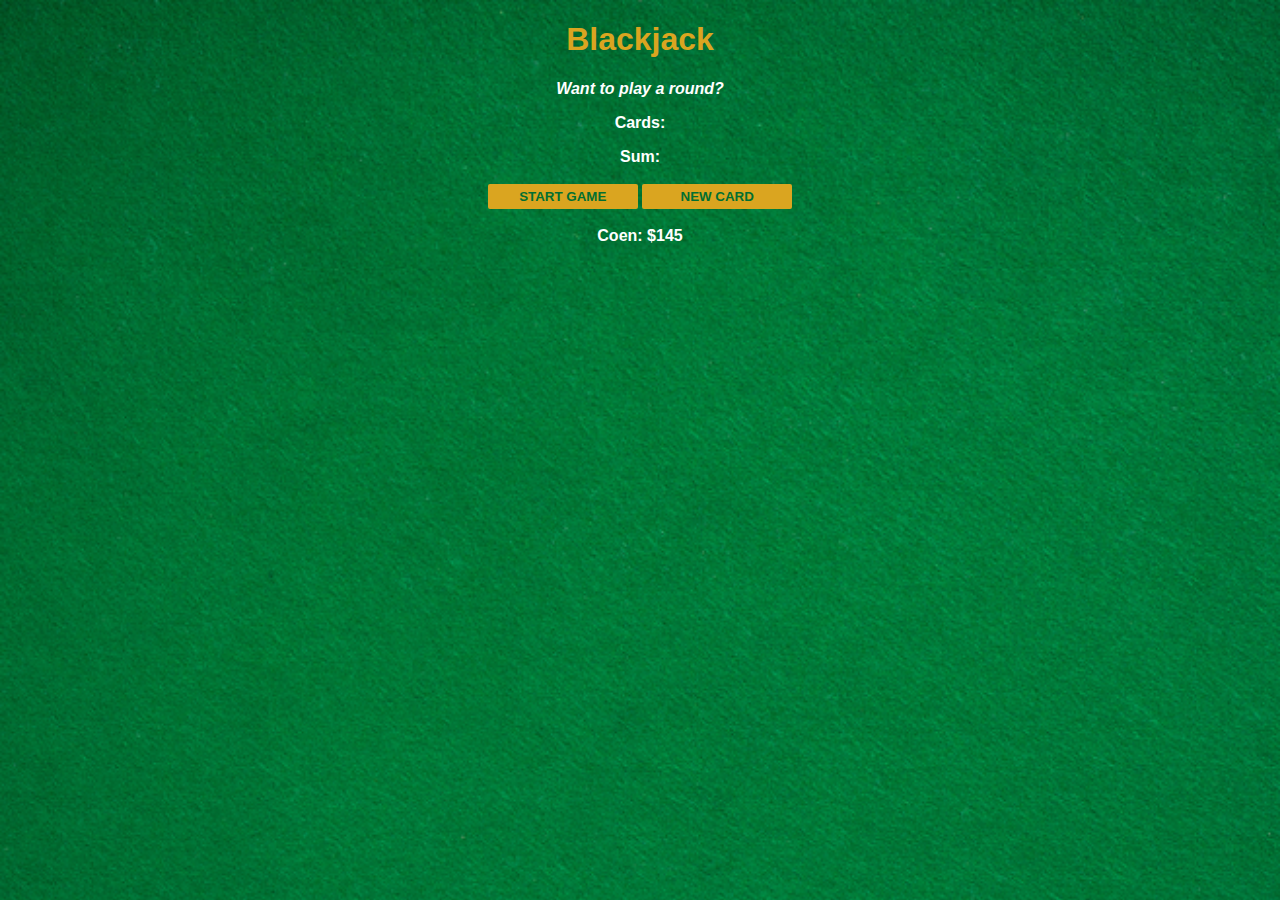
<file: 03-learn-js/4-blackjack-game/index.html>
<!DOCTYPE html>

<html>
  <head>
    <link rel="stylesheet" href="index.css">
  </head>
  <body>
    <h1>Blackjack</h1>
    <p id="message-el">Want to play a round?</p>
    <p id="cards-el">Cards:</p>
    <p id="sum-el">Sum:</p>
    <button onclick="startGame()">START GAME</button>
    <button onclick="newCard()">NEW CARD</button>
    <p id="player-el"></p>
    <script src="index.js"></script>
  </body>
</html>
</file>
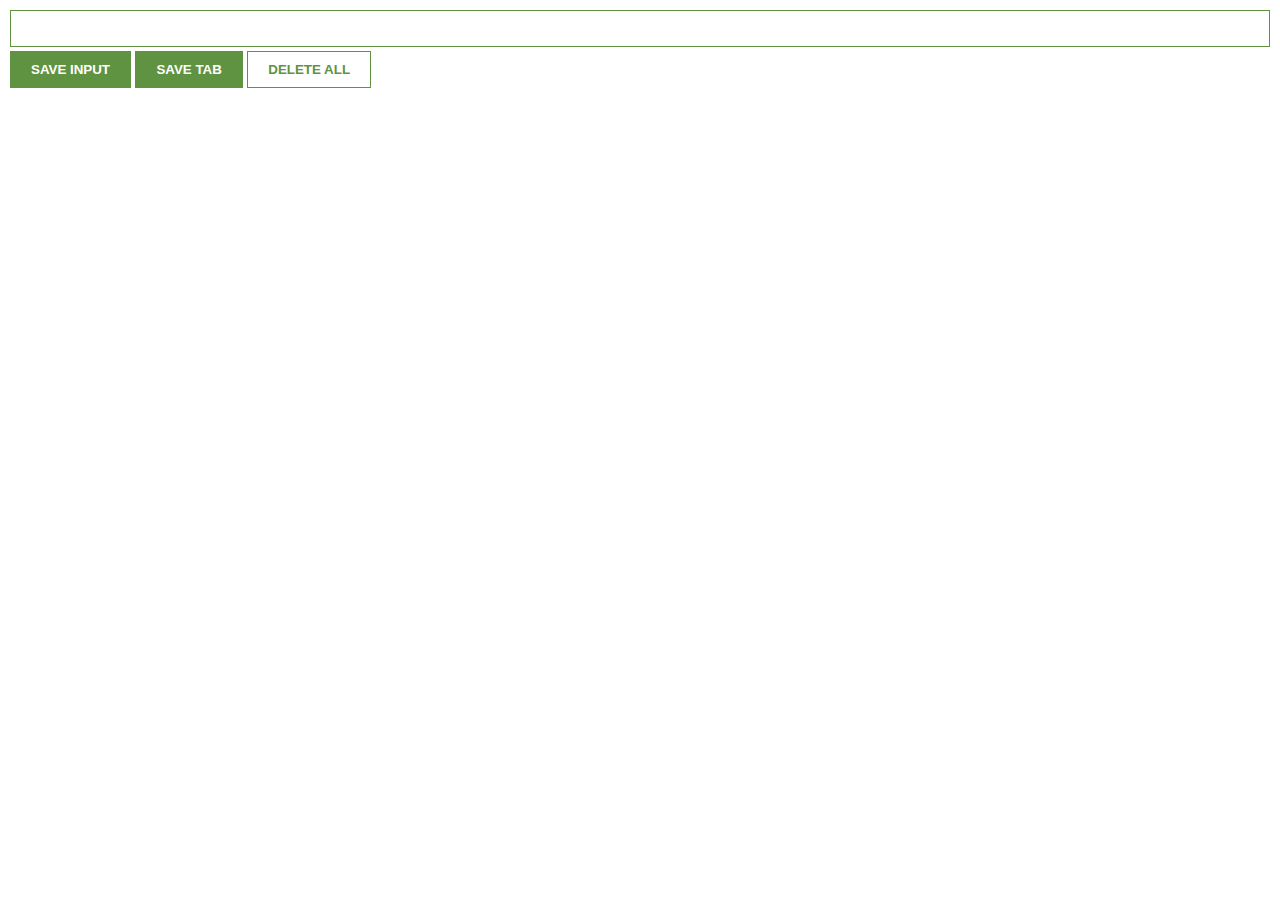
<file: 03-learn-js/6-chrome-extension/index.html>
<!DOCTYPE html>

<html>
  <head>
    <link rel="stylesheet" href="index.css">
  </head>
  <body>
    <input type="text" id="input-el">
    <button id="input-btn">SAVE INPUT</button>
    <button id="tab-btn">SAVE TAB</button>
    <button id="delete-btn">DELETE ALL</button>
    <ul id="ul-el"></ul>
    <script src="index.js"></script>
  </body>
</html>
</file>
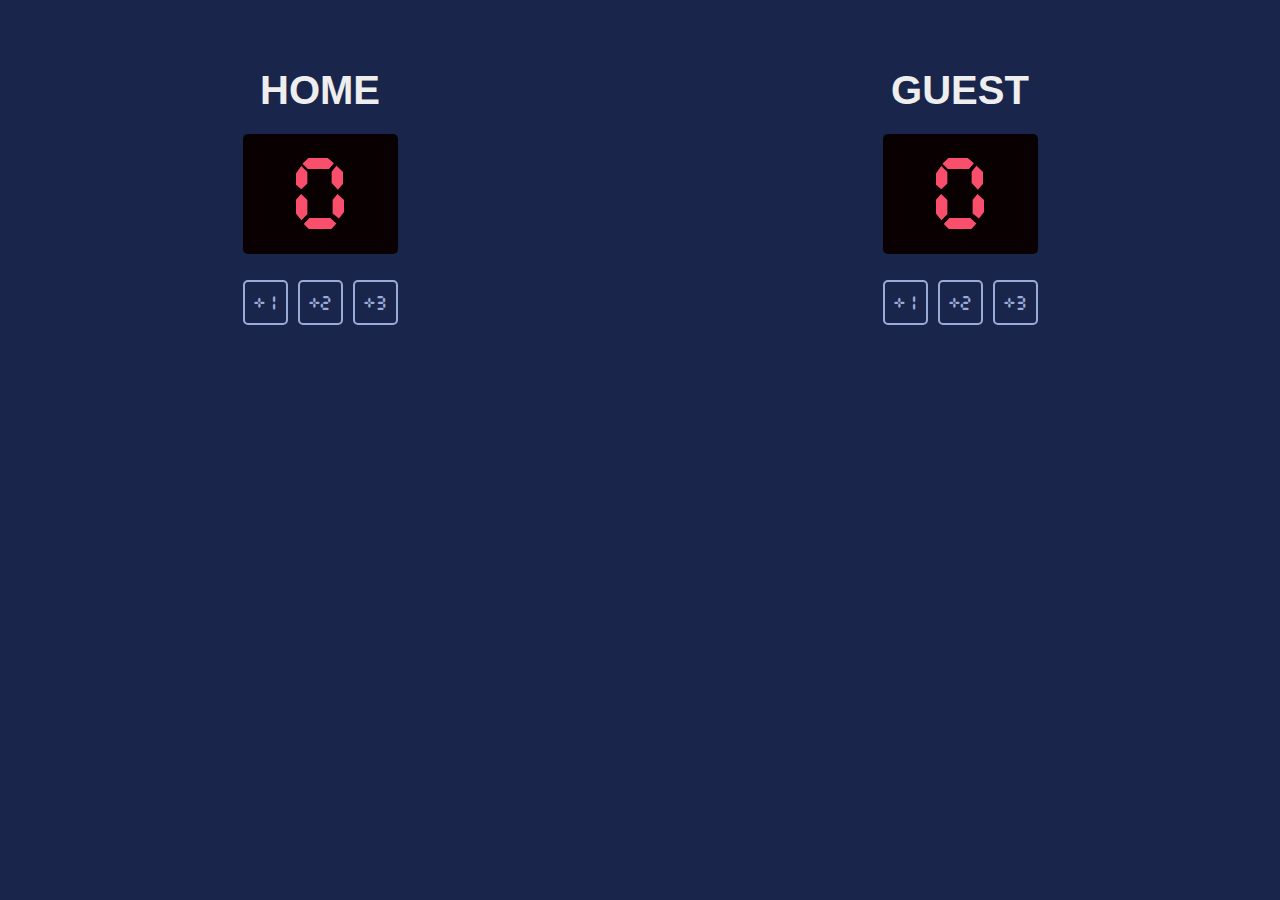
<file: 03-learn-js/2-practice-time/8-solo-project-basketball-scoreboard/index.html>
<!DOCTYPE html>

<html>
  <head>
    <link rel="stylesheet" href="index.css">
  </head>
  <body>
    <div class="container">

      <div class="team-column">
        <h3 class="team-name">HOME</h3>
        <div class="score-container"><p id="home-score" class="score">0</p></div>
        <div class="button-container">
          <button class="btn" onclick="plusOneHome()">+1</button>
          <button class="btn" onclick="plusTwoHome()">+2</button>
          <button class="btn" onclick="plusThreeHome()">+3</button>
        </div>
      </div>

      <div class="team-column">
        <h3 class="team-name">GUEST</h3>
        <div class="score-container"><p id="guest-score" class="score">0</p></div>
        <div class="button-container">
          <button class="btn" onclick="plusOneGuest()">+1</button>
          <button class="btn" onclick="plusTwoGuest()">+2</button>
          <button class="btn" onclick="plusThreeGuest()">+3</button>
        </div>
      </div>
    
    </div>

    <!-- <p id="p1">this is a test</p>
    <p id="p2">This is a test</p>
    <p id="p3">This is a test</p> -->
    <script src="index.js"></script>
  </body>
</html>
</file>
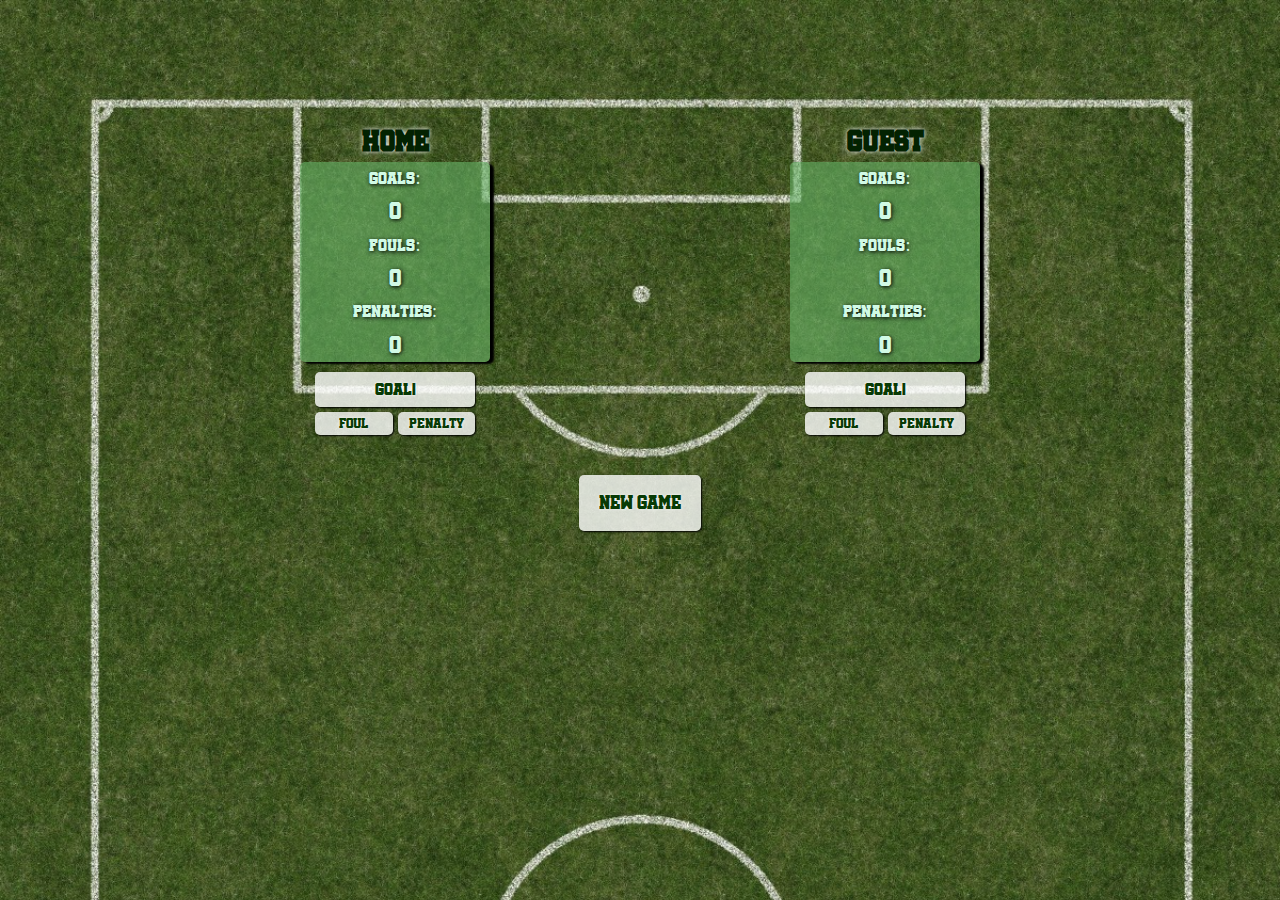
<file: 03-learn-js/2-practice-time/8-solo-project-football-scoreboard/index.html>
<!DOCTYPE html>

<html>
  <head>
    <link rel="stylesheet" href="index.css">
  </head>
  <body>
    <div class="container">

      <div class="team-column">
        <h3 class="team-name">Home</h3>
        <div class="score-container">
          <p>Goals:</p>
          <p class="score-num" id="home-goals">0</p>
          <p>Fouls:</p>
          <p class="score-num" id="home-fouls">0</p>
          <p>Penalties:</p>
          <p class="score-num" id="home-penalties">0</p>
        </div>
        <div class="button-container">
          <button class="goal-btn button" onclick="addHomeGoal()">Goal!</button>
          <div class="btn-pair">
            <button class="btn button" onclick="addHomeFoul()">Foul</button>
            <button class="btn button" onclick="addHomePenalty()">Penalty</button>            
          </div>
        </div>
      </div>

      <div class="team-column">
        <h3 class="team-name">Guest</h3>
        <div class="score-container">
          <p>Goals:</p>
          <p class="score-num" id="guest-goals">0</p>
          <p>Fouls:</p>
          <p class="score-num" id="guest-fouls">0</p>
          <p>Penalties:</p>
          <p class="score-num" id="guest-penalties">0</p>
        </div>
        <div class="button-container">
          <button class="goal-btn button" onclick="addGuestGoal()">Goal!</button>
          <div class="btn-pair">
            <button class="btn button" onclick="addGuestFoul()">Foul</button>
            <button class="btn button" onclick="addGuestPenalty()">Penalty</button>            
          </div>
        </div>
      </div>
     
    </div>

    <button id="new-game-btn" class="button" onclick="newGame()">New Game</button>

    <script src="index.js"></script>
  </body>
</html>
</file>
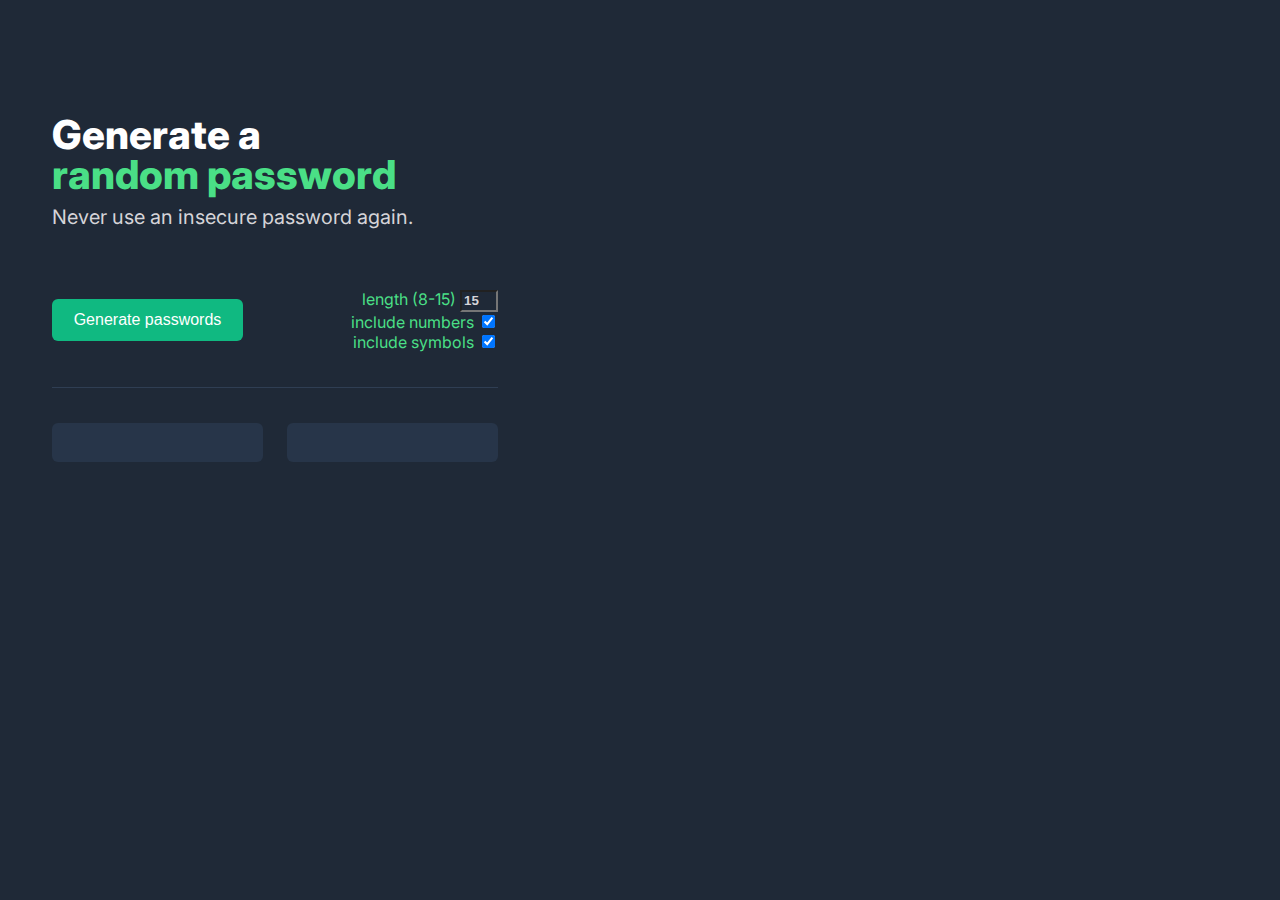
<file: 03-learn-js/5-practice-time-2/solo-project-password-generator/index.html>
<!DOCTYPE html>

<html>
  <head>
    <link rel="stylesheet" href="index.css">
    <link rel="preconnect" href="https://fonts.googleapis.com">
    <link rel="preconnect" href="https://fonts.gstatic.com" crossorigin>
    <link href="https://fonts.googleapis.com/css2?family=Inter&display=swap" rel="stylesheet">
  </head>
  <body>
    <div id="container">
      <h1 id="heading">Generate a<br><span class="green-text">random password</span></h1>
      <h2 id="sub-heading">Never use an insecure password again.</h2>

      <!-- HTML for design with generate button on the right side:

      <div id="usability-container">
        <div id="settings-container">
          <div>
            <input type="number" id="password-length" value="15" min="8" max="15">
            <label class="green-text" for="password-length">characters</label>
          </div>
          <div>
            <input type="checkbox" checked id="include-numbers" class="checkbox">
            <label class="green-text" for="include-numbers">include numbers</label>
          </div>
          <div>
            <input type="checkbox" checked id="include-symbols">
            <label class="green-text" for="include-symbols" checked>include symbols</label>
          </div>
        </div>

        <button onclick="setPasswords()" id="password-btn">generate passwords</button>
      </div> -->

      <div id="usability-container">
        <button onclick="setPasswords()" id="password-btn">Generate passwords</button>
        <div id="settings-container">
          <div>
            <label class="green-text" for="password-length">length (8-15)</label>
            <input type="number" id="password-length" value="15" min="8" max="15">
          </div>
          <div>
            <label class="green-text" for="include-numbers">include numbers</label>
            <input type="checkbox" checked id="include-numbers" class="checkbox">
          </div>
          <div>
            <label class="green-text" for="include-symbols" checked>include symbols</label>
            <input type="checkbox" checked id="include-symbols">
          </div>
        </div>
      </div>

      <p id="length-warning"></p>
      <div id="line"></div>

      <div id="password-container">
        <div id="pass-container-one" onclick="copyToClipboard('passOne')"><p id="password-one"></p></div>
        <div id="pass-container-two" onclick="copyToClipboard('passTwo')"><p id="password-two"></p></div>      
      </div>
    </div>

    <script src="index.js"></script>
  </body>
</html>
</file>
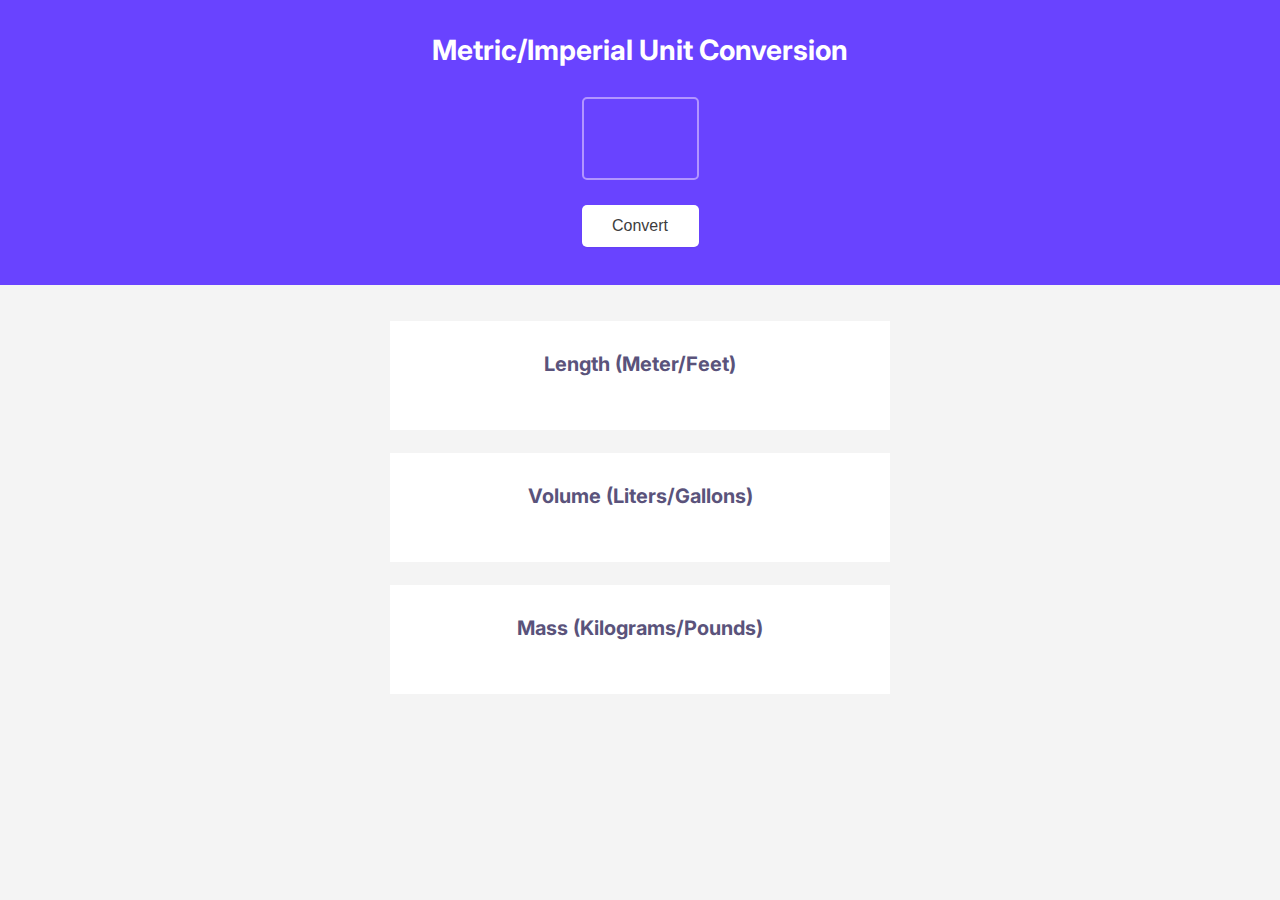
<file: 03-learn-js/7-practice-time-3/solo-project-unit-converter/index.html>
<!DOCTYPE html>

<html>
  <head>
    <link rel="stylesheet" href="index.css">
    <link rel="stylesheet" href="index.css">
    <link rel="preconnect" href="https://fonts.googleapis.com">
    <link rel="preconnect" href="https://fonts.gstatic.com" crossorigin>
    <link href="https://fonts.googleapis.com/css2?family=Inter&display=swap" rel="stylesheet">
  </head>
  <body>
    <!-- HERO SECTION -->
    <div id="hero-section">
      <h1>Metric/Imperial Unit Conversion</h1>
      <input type="text" id="input">
      <button id="convert-btn">Convert</button>
      <p id="no-input-warning"></p>
    </div>

    <!-- RESULTS SECTION -->
    <div id="results-section">
      <div class="results-container" id="length">
        <h3>Length (Meter/Feet)</h3>
        <p id="length-results"></p>
      </div>
      <div class="results-container" id="volume">
        <h3>Volume (Liters/Gallons)</h3>
        <p id="volume-results"></p>
      </div>
      <div class="results-container" id="mass">
        <h3>Mass (Kilograms/Pounds)</h3>
        <p id="mass-results"></p>
      </div>
    </div>

    <script src="index.js"></script>
  </body>
</html>
</file>
<file: 03-learn-js/4-blackjack-game/index.css>
body {
  font-family: 'Trebuchet MS', 'Lucida Sans Unicode', 'Lucida Grande', 'Lucida Sans', Arial, sans-serif;
  background-image: url("images/table.png");
  background-size: cover;
  text-align: center;
  color: white;
  font-weight: bold;
}

h1 {
  color: goldenrod;
}

#message-el {
  font-style: italic;
}

button {
  color: #016f32;
  width: 150px;
  background: goldenrod;
  font-weight: inherit;
  padding: 5px;
  margin-bottom: 2px;
  margin-top: 2px;
  border-radius: 2px;
  border: none;
}
</file>
<file: 03-learn-js/6-chrome-extension/index.css>
body {
  margin: 0;
  padding: 10px;
  font-family: Arial, Helvetica, sans-serif;
  /* Chrome will not shrink our elements to a width smaller than: */
  min-width: 400px;
}

input {
  border: solid 1px #5f9341;
  margin-bottom: 4px;
  width: 100%;  
  padding: 10px;
  box-sizing: border-box;
  /* The 100% width now includes the left and right padding */
}

button {
  background-color: #5f9341;
  color: white;
  font-weight: bold;
  border: 1px solid #5f9341;
  padding: 10px 20px;
}

#delete-btn {
  color: #5f9341;
  background-color: white;
}

ul {
  list-style: none;
  padding-left: 0;
  margin-top: 20px;
}

li {
  margin-top: 5px;
}

a {
  color: #5f9341;
}
</file>
<file: 03-learn-js/2-practice-time/8-solo-project-basketball-scoreboard/index.css>
@font-face {
  src: url("CursedTimerUlil-Aznm.ttf");
  font-family: CursedTimer;
}

body {
  margin: 0;
  background: #1A254B;
  color: #9AABD8;
}

.container {
  display: flex;
  justify-content: space-around;
}

.team-column {
  display: flex;
  flex-direction: column;
  align-items: center;
}

.team-name {
  color: #EEEEEE;
  font-size: 40px;
  margin: 68px 0 21px 0;
  font-family: Verdana, Geneva, Tahoma, sans-serif;
}

.score-container {
  display: flex;
  justify-content: center;
  align-items: center;
  background: #080001;
  width: 155px;
  height: 120px;
  border-radius: 5px;
}

.score {
  margin: 16px 0 0 0;
  font-family: CursedTimer;
  font-size: 90px;
  color: #F94F6D;
}

.button-container {
  width: 155px;
  height: 45px;
  margin-top: 26px;
  display: flex;
  justify-content: space-between;
}

.btn {
  background: #1A254B;
  color: #9AABD8;
  border: 2px solid #9AABD8;
  border-radius: 5px;
  width: 45px;
  padding-top: 5px;
  font-size: 18px;
  font-family: CursedTimer;
}
</file>
<file: 03-learn-js/2-practice-time/8-solo-project-football-scoreboard/index.css>
@font-face {
  src: url("soccer-league.regular.ttf");
  font-family: SoccerLeague;
}

body {
  margin: 0;
  background: #D1FAE5;
  background-image: url("field.jpg");
  background-size: cover;
  text-align: center;
  font-family: SoccerLeague;
}

.container {
  margin-top: 100px;
  display: flex;
  justify-content: space-around;
  justify-content: space-evenly;
}

.team-column {
  display: flex;
  flex-direction: column;
  align-items: center;
}

.team-name {
  font-size: 30px;
  margin: 30px 0 8px 0;
  text-shadow: 0 0 5px white;
  color: rgb(3, 34, 1);
}

.score-container {
  display: flex;
  flex-direction: column;
  justify-content: space-around;
  font-size: 18px;
  text-shadow: 1px 1px 4px black;
  color: #D1FAE5;
  background: rgb(102, 179, 102, 0.6);
  width: 190px;
  height: 200px;
  margin-bottom: 10px;
  box-shadow: 4px 2px 2px black;
  border-radius: 5px;
}

p {
  margin: 0;
}

.score-num {
  font-size: 25px;
}

.button-container {
  width: 160px;
  display: flex;
  flex-direction: column;
  justify-content: center;
}

.btn-pair {
  display: flex;
  justify-content: space-between;
  margin-top: 5px;
}

.goal-btn {
  padding: 10px;
  font-size: 18px;
}

.btn {
  font-size: 15px;
  width: 77.5px;
  padding: 5px;
  padding: 5px 0 5px 0;
}

.button {
  font-family: inherit;
  text-shadow: 0 0 3px white;
  color: rgb(8, 58, 4);
  background: rgb(255, 255, 255, 0.8);
  border: none;
  /* border: 1px solid black; */
  border-radius: 5px;
  box-shadow: 1px 1px 2px black;
}

#new-game-btn {
  margin-top: 40px;
  font-size: 20px;
  padding: 20px;
}
</file>
<file: 03-learn-js/5-practice-time-2/solo-project-password-generator/index.css>
body {
  margin: 0;
  background-color: #1F2937;
  font-family: 'Inter', sans-serif;
}

.green-text {
  color: #4ADF86;
}

#container {
  width: 550px;
  width: 446px;
  display: flex;
  flex-direction: column;
  margin-left: 52px;
  margin-top: 115px;
}

#heading {
  margin: 0 0 10px 0;
  color: white;
  font-size: 40px;
  line-height: 40px;
  font-weight: 800;
}

#sub-heading {
  color: #D5D4D8;
  margin: 0 0 51px 0;
  margin: 0 0 60px 0;
  font-size: 20px;
  font-weight: 400;
}

#usability-container {
  display: flex;
  justify-content: space-between;
  align-items: center;
  /* margin-bottom: 35px; */
}

#password-btn {
  background-color: #10B981;
  color: white;
  width: 191px;
  height: 42px;
  border-radius: 6px;
  border: none;
  font-size: 16px;
  font-weight: 500;
}

#settings-container {
  display: flex;
  flex-direction: column;
  justify-content: space-around;
  align-items: end;
  /* CSS for design with generate button on the right side:
  align-items: start; */
}

/* #password-length, #include-numbers, #include-symbols {
  margin: 5px;
} */

#password-length {
  width: 30px;
  height: 16px;
  background-color: #1F2937;
  color: #D5D4D8;
  font-weight: bold;
  font-size: 16;
}

/* Maybe later: using CSS to display the checkbox as a slider

input[type="checkbox"] {
  visibility: hidden;
}

https://www.w3docs.com/snippets/css/how-to-style-a-checkbox-with-css.html */

#length-warning {
  color: rgb(255, 152, 152);
  font-style: italic;
  font-size: 14px;
  height: 14px;
  padding: 10.5px 0 10.5px 0;
  margin: 0;
}

#line {
  margin: 0 auto;
  background-color: #2F3E53;
  width: 446px;
  height: 1px;
}

#password-container {
  margin-top: 35px;
  display: flex;
  justify-content: space-between;
}

#pass-container-one, #pass-container-two {
  display: flex;
  justify-content: center;
  align-items: center;
  width: 211px;
  height: 39px;
  background-color: #273549;
  border-radius: 6px;
  color: #55F991;
  font-size: 16px;
}
</file>
<file: 03-learn-js/7-practice-time-3/solo-project-unit-converter/index.css>
body {
  margin: 0px;
  background-color: #F4F4F4;
  text-align: center;
  font-family: 'Inter', sans-serif;
}

/* HERO SECTION */

#hero-section {
  display: flex;
  flex-direction: column;
  align-items: center;
  color: white;
  background-color: #6943FF;
  height: 285px;
}

h1 {
  margin: 33px 0 0 0;
  font-size: 28px;
}

#input {
  box-sizing: border-box;
  width: 117px;
  height: 83px;
  font-size: 58px;
  color: white;
  font-weight: 800;
  text-align: inherit;
  margin: 30px 0 25px 0;
  border-radius: 5px;
  border: 2px solid #B295FF;
  background-color: #6943FF;;
}

button {
  width: 117px;
  height: 42px;
  border: none;
  border-radius: 5px;
  box-shadow: 0px 1px 2px rgba(0, 0, 0, 0.05);
  background-color: white;
  font-size: 16px;
  color: #3D3D3D;
}

#no-input-warning {
  color: #d3beff;
  font-size: 16px;
  font-style: italic;
  margin-top: 8px;
}

/* RESULTS SECTION */

#results-section {
  display: flex;
  flex-direction: column;
  align-items: center;
  height: 444px;
}

.results-container {
  height: 108.57px;
  width: 500px;
  background-color: white;
  color: #5A537B;
}

h3 {
  font-size: 20px;
  margin: 31px 0 9px 0;
}

#length {
  margin-top: 36px;
}

#volume {
  margin-top: 23.43px;
}

#mass {
  margin: 23.43px 0 35.43px 0;
}

p {
  font-size: 14px;
  margin: 0;
}
</file>
